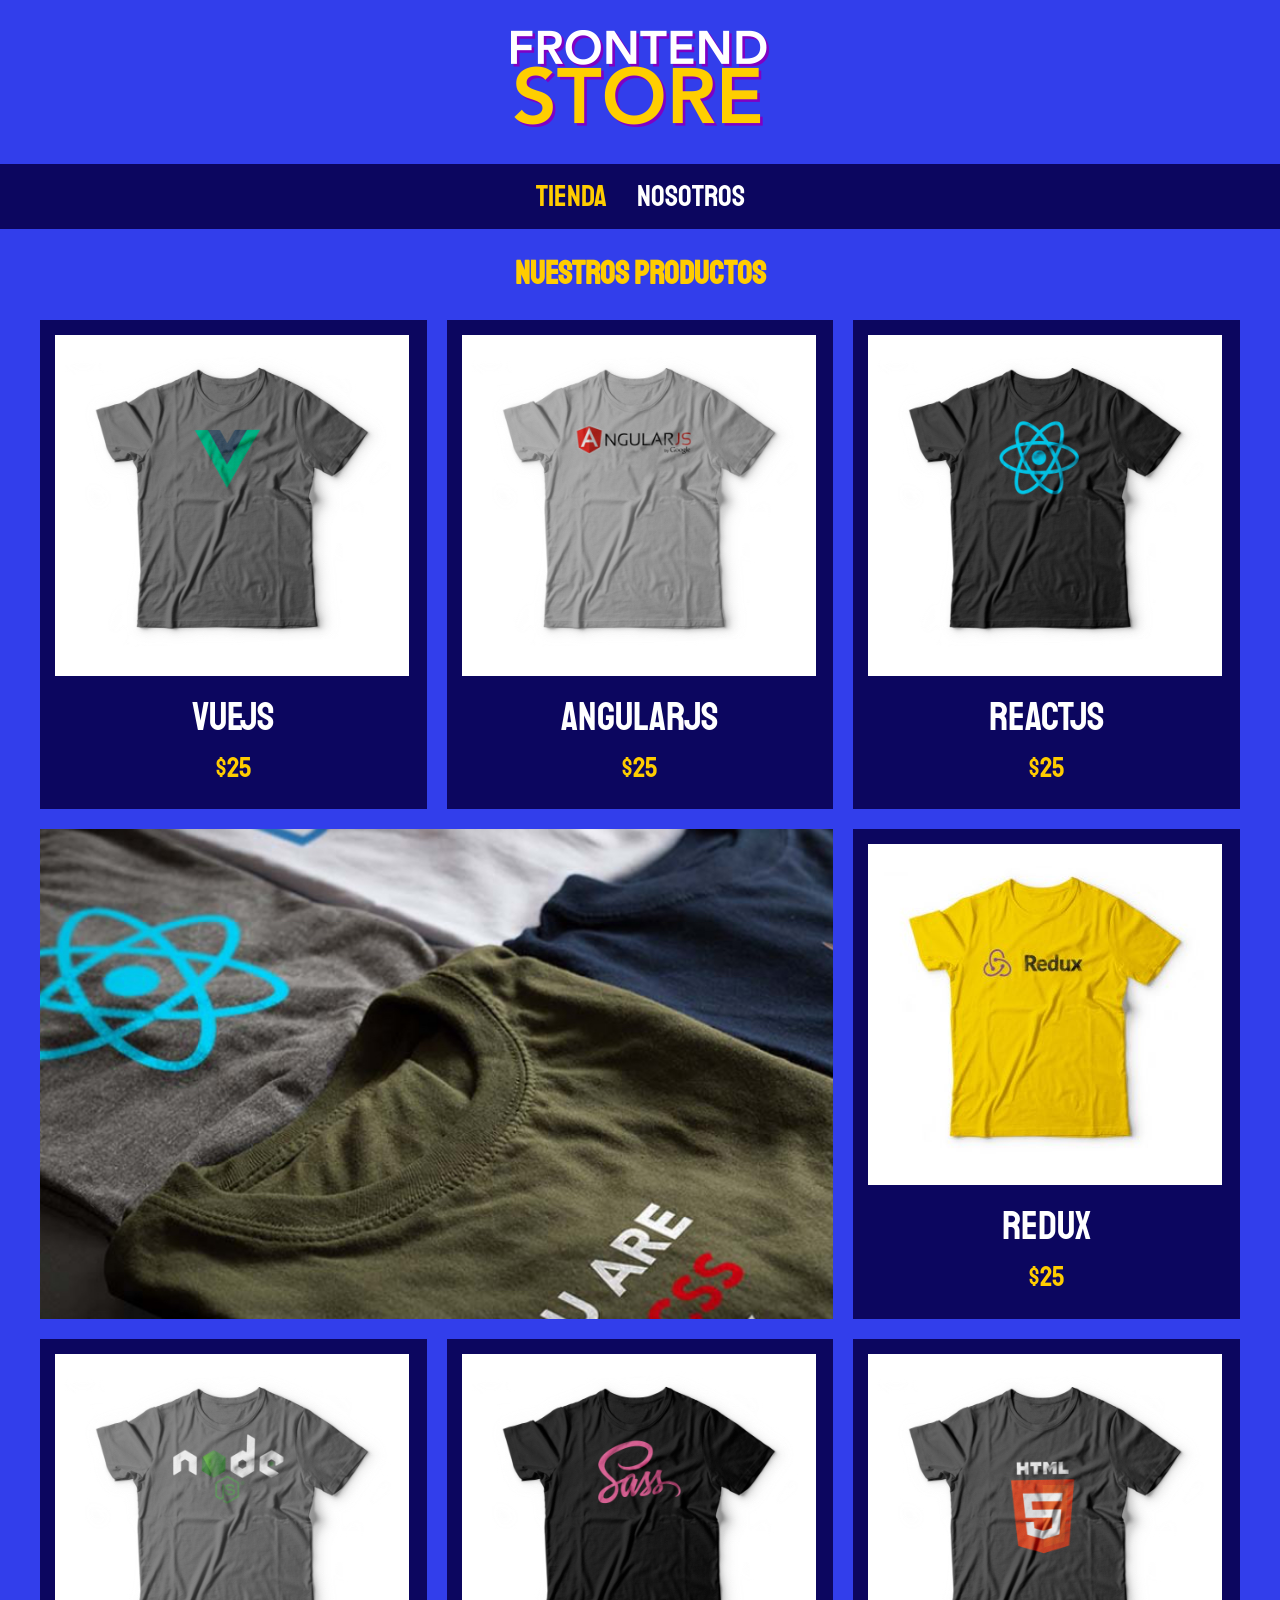
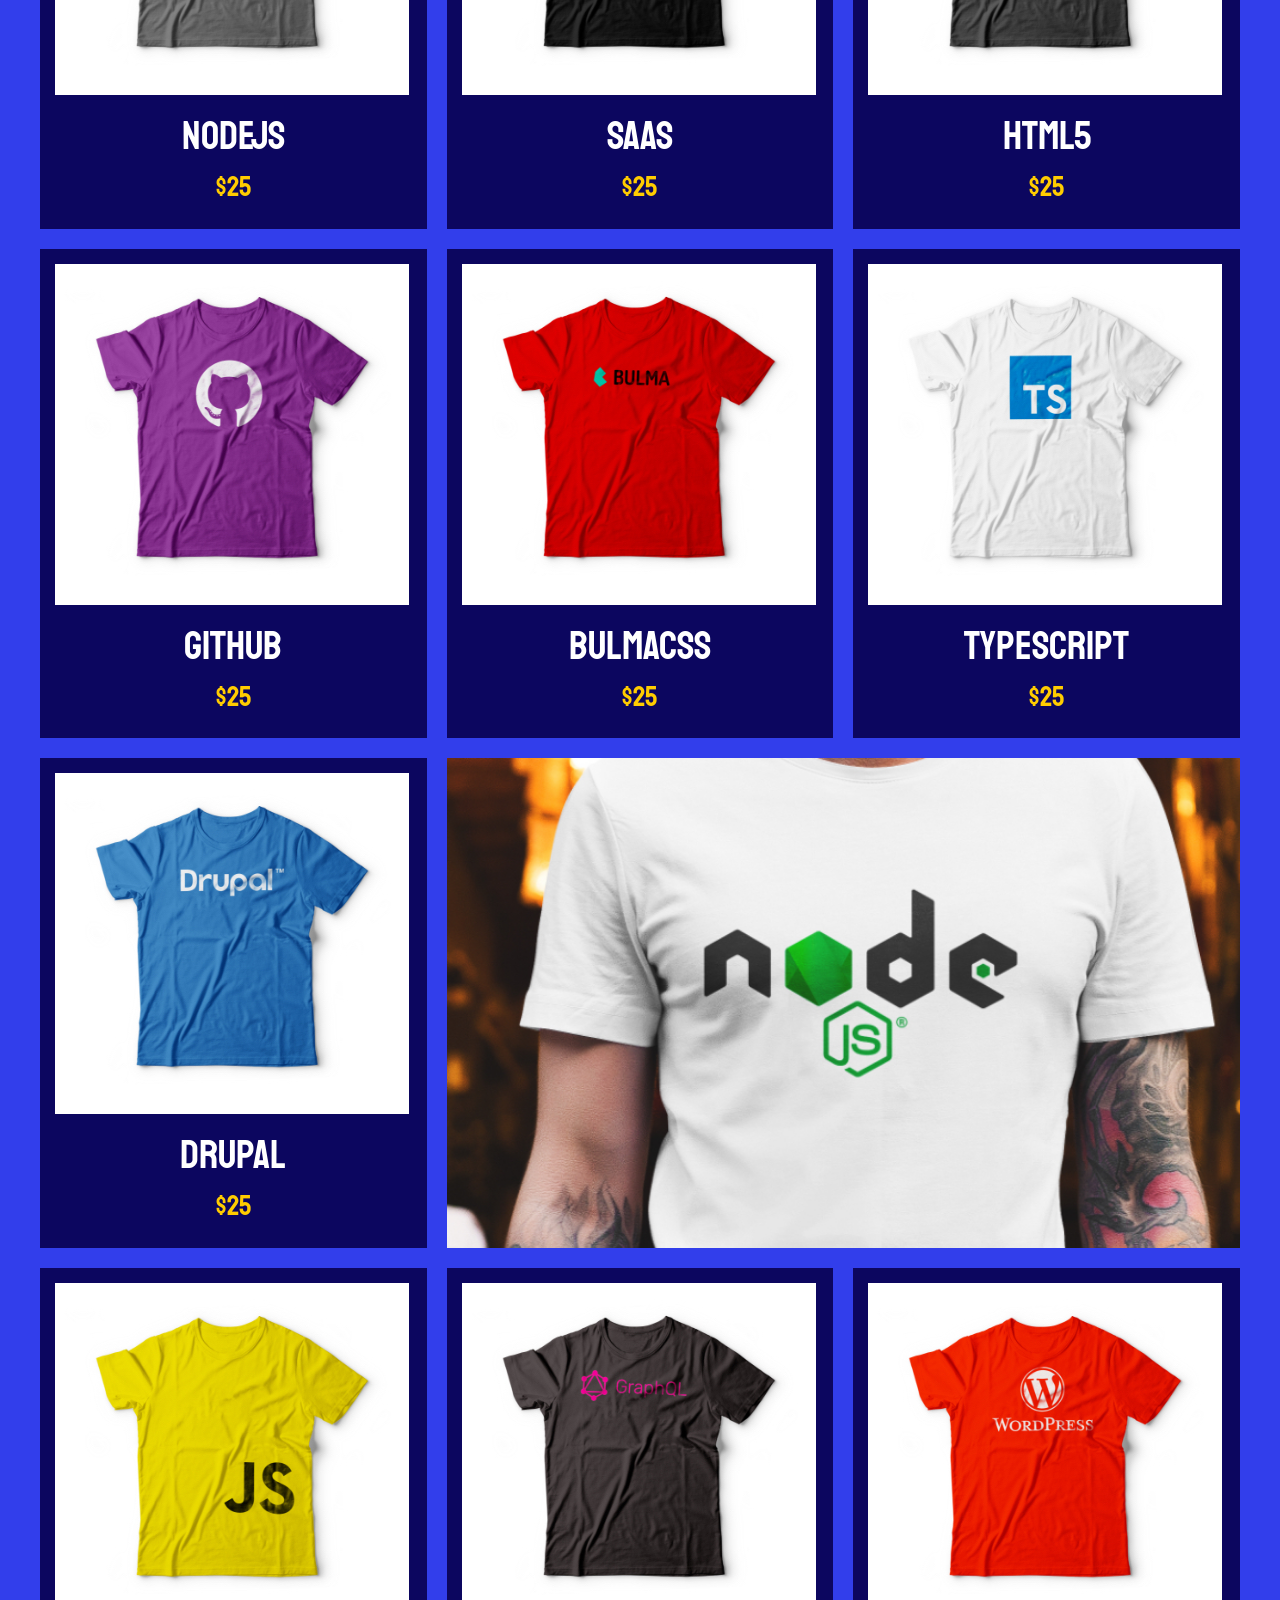
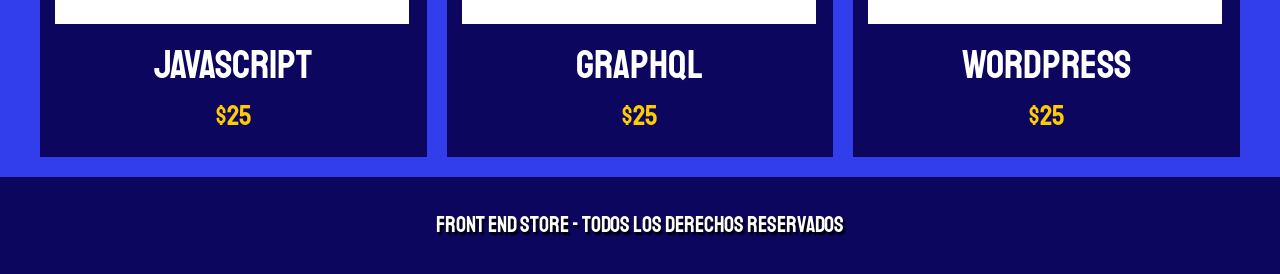
<file: index.html>
<!DOCTYPE html>
<html lang="en">
<head>
    <meta charset="UTF-8">
    <meta http-equiv="X-UA-Compatible" content="IE=edge">
    <meta name="viewport" content="width=device-width, initial-scale=1.0">
    <title>Frontend store</title>
    <!--- Google fonts --->
    <link href="https://fonts.googleapis.com/css2?family=Staatliches&display=swap" rel="stylesheet">
    <!---  Hoja de estilos --->
    <link rel="stylesheet" href="css/estilos.css">
    <!--- Normalize --->
    <link rel="stylesheet" href="css/normalize.css">
</head>
<body>
    <!--- Logo --->
    <header class="header">
        <a href="index.html">
            <img class="header__logo" src="img/logo.png" alt="logotipo">
        </a>
    </header>
    <!--- Navegacion --->
    <nav class="navegacion">
        <a href="index.html" class="navegacion__enlace navegacion__enlace--activo">Tienda</a>
        <a href="nosotros.html" class="navegacion__enlace">Nosotros</a>
    </nav>
    <!--- Titulo --->
    <main class="contenedor">
        <h1>Nuestros Productos</h1>
    
    <!--- Catalogo --->
    <div class="grid">
        <div class="producto">
            <a href="producto.html">
                <img class="producto__imagen" src="img/1.jpg" alt="imagen camisa">
                <div class="producto__informacion">
                    <p class="producto__nombre">VueJS</p>
                    <p class="producto__precio">$25</p>
                </div>
            </a>
        </div> <!--- .producto --->
        <div class="producto">
            <a href="producto.html">
                <img class="producto__imagen" src="img/2.jpg" alt="imagen camisa">
                <div class="producto__informacion">
                    <p class="producto__nombre">AngularJS</p>
                    <p class="producto__precio">$25</p>
                </div>
            </a>
        </div> <!--- .producto --->
        <div class="producto">
            <a href="producto.html">
                <img class="producto__imagen" src="img/3.jpg" alt="imagen camisa">
                <div class="producto__informacion">
                    <p class="producto__nombre">ReactJS</p>
                    <p class="producto__precio">$25</p>
                </div>
            </a>
        </div> <!--- .producto --->
        <div class="producto">
            <a href="producto.html">
                <img class="producto__imagen" src="img/4.jpg" alt="imagen camisa">
                <div class="producto__informacion">
                    <p class="producto__nombre">Redux</p>
                    <p class="producto__precio">$25</p>
                </div>
            </a>
        </div> <!--- .producto --->
        <div class="producto">
            <a href="producto.html">
                <img class="producto__imagen" src="img/5.jpg" alt="imagen camisa">
                <div class="producto__informacion">
                    <p class="producto__nombre">NodeJS</p>
                    <p class="producto__precio">$25</p>
                </div>
            </a>
        </div> <!--- .producto --->
        <div class="producto">
            <a href="producto.html">
                <img class="producto__imagen" src="img/6.jpg" alt="imagen camisa">
                <div class="producto__informacion">
                    <p class="producto__nombre">SAAS</p>
                    <p class="producto__precio">$25</p>
                </div>
            </a>
        </div> <!--- .producto --->
        <div class="producto">
            <a href="producto.html">
                <img class="producto__imagen" src="img/7.jpg" alt="imagen camisa">
                <div class="producto__informacion">
                    <p class="producto__nombre">HTML5</p>
                    <p class="producto__precio">$25</p>
                </div>
            </a>
        </div> <!--- .producto --->
        <div class="producto">
            <a href="producto.html">
                <img class="producto__imagen" src="img/8.jpg" alt="imagen camisa">
                <div class="producto__informacion">
                    <p class="producto__nombre">Github</p>
                    <p class="producto__precio">$25</p>
                </div>
            </a>
        </div> <!--- .producto --->
        <div class="producto">
            <a href="producto.html">
                <img class="producto__imagen" src="img/9.jpg" alt="imagen camisa">
                <div class="producto__informacion">
                    <p class="producto__nombre">BulmaCSS</p>
                    <p class="producto__precio">$25</p>
                </div>
            </a>
        </div> <!--- .producto --->
        <div class="producto">
            <a href="producto.html">
                <img class="producto__imagen" src="img/10.jpg" alt="imagen camisa">
                <div class="producto__informacion">
                    <p class="producto__nombre">TypeScript</p>
                    <p class="producto__precio">$25</p>
                </div>
            </a>
        </div> <!--- .producto --->
        <div class="producto">
            <a href="producto.html">
                <img class="producto__imagen" src="img/11.jpg" alt="imagen camisa">
                <div class="producto__informacion">
                    <p class="producto__nombre">Drupal</p>
                    <p class="producto__precio">$25</p>
                </div>
            </a>
        </div> <!--- .producto --->
        <div class="producto">
            <a href="producto.html">
                <img class="producto__imagen" src="img/12.jpg" alt="imagen camisa">
                <div class="producto__informacion">
                    <p class="producto__nombre">JavaScript</p>
                    <p class="producto__precio">$25</p>
                </div>
            </a>
        </div> <!--- .producto --->
        <div class="producto">
            <a href="producto.html">
                <img class="producto__imagen" src="img/13.jpg" alt="imagen camisa">
                <div class="producto__informacion">
                    <p class="producto__nombre">GraphQL</p>
                    <p class="producto__precio">$25</p>
                </div>
            </a>
        </div> <!--- .producto --->
        <div class="producto">
            <a href="producto.html">
                <img class="producto__imagen" src="img/14.jpg" alt="imagen camisa">
                <div class="producto__informacion">
                    <p class="producto__nombre">Wordpress</p>
                    <p class="producto__precio">$25</p>
                </div>
            </a>
        </div> <!--- .producto --->
        <div class="grafico grafico--camisas">

        </div>
        <div class="grafico grafico--node">

        </div>
    </div>
</main>

    <footer class="footer">
        <p class="footer__texto">Front End Store - Todos los derechos reservados</p>
    </footer>
   
</body>
</html>
</file>
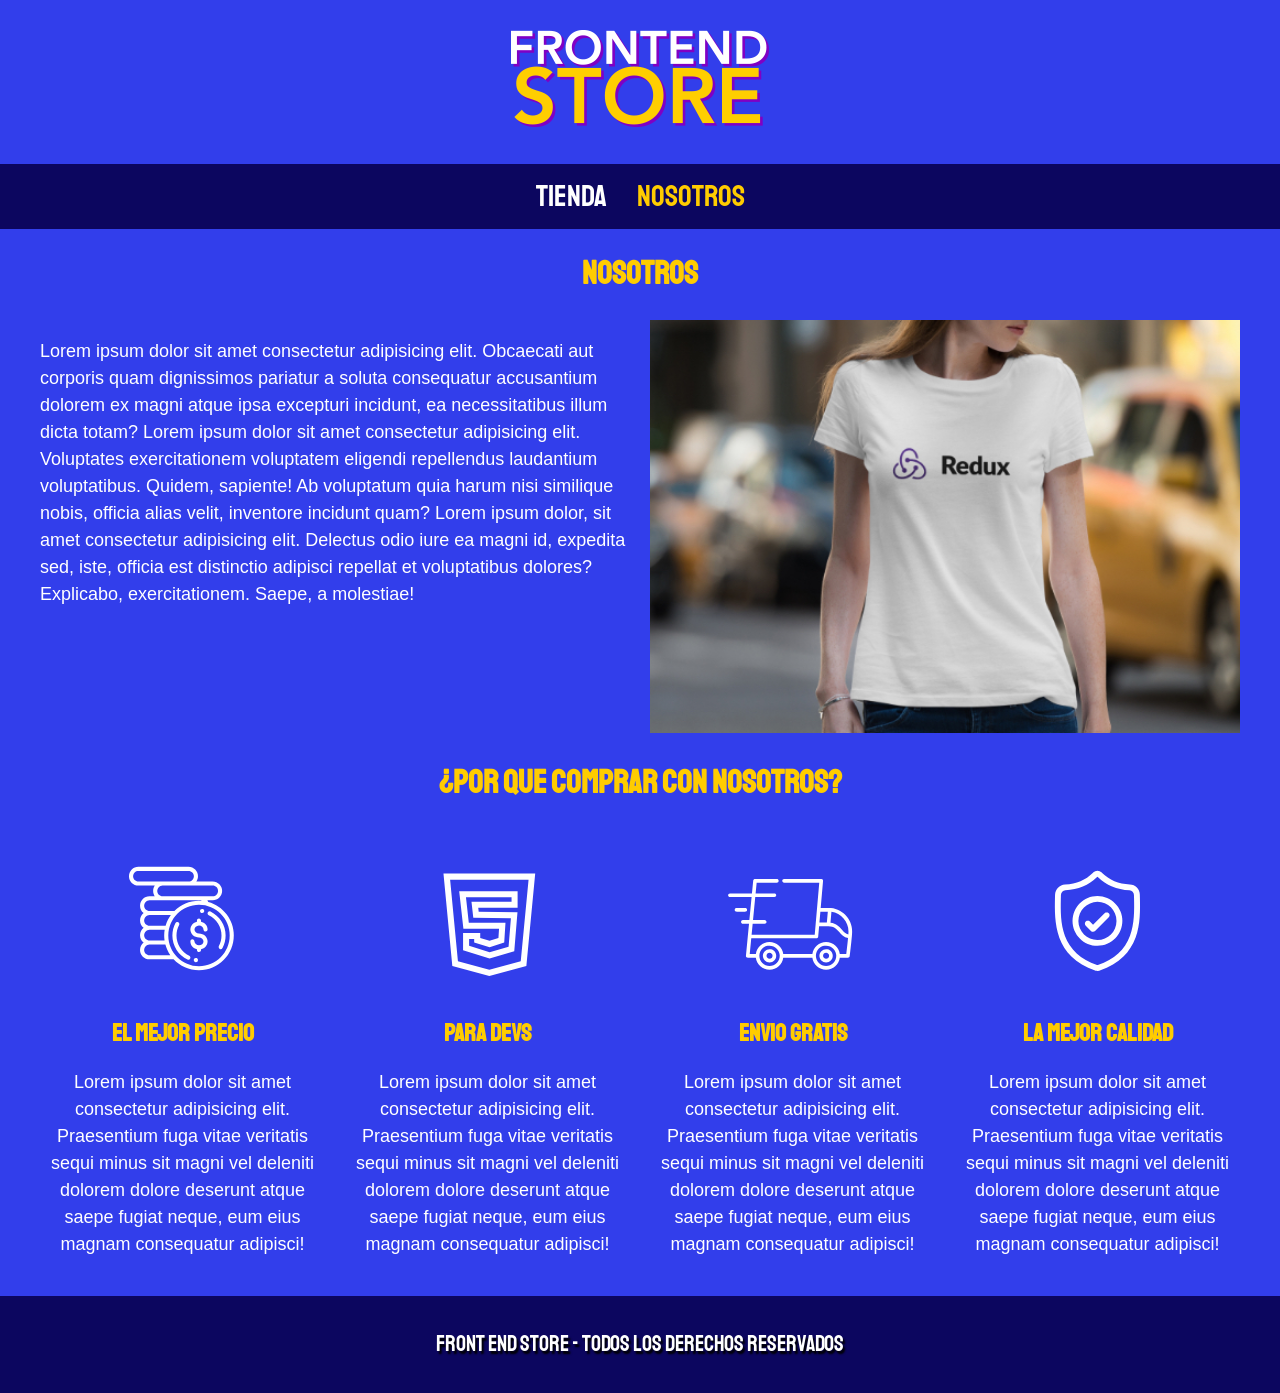
<file: nosotros.html>
<!DOCTYPE html>
<html lang="en">
<head>
    <meta charset="UTF-8">
    <meta http-equiv="X-UA-Compatible" content="IE=edge">
    <meta name="viewport" content="width=device-width, initial-scale=1.0">
    <title>Frontend store</title>
    <!--- Google fonts --->
    <link href="https://fonts.googleapis.com/css2?family=Staatliches&display=swap" rel="stylesheet">
    <!---  Hoja de estilos --->
    <link rel="stylesheet" href="css/estilos.css">
    <!--- Normalize --->
    <link rel="stylesheet" href="css/normalize.css">
</head>
<body>
    <header class="header">
        <a href="index.html">
            <img class="header__logo" src="img/logo.png" alt="logotipo">
        </a>
    </header>

    <nav class="navegacion">
        <a href="index.html" class="navegacion__enlace ">Tienda</a>
        <a href="nosotros.html" class="navegacion__enlace navegacion__enlace--activo">Nosotros</a>
    </nav>

    <main class="contenedor">
        <h1>Nosotros</h1>
        <div class="nosotros">
            <div class="nosotros__contenido">
                <p>Lorem ipsum dolor sit amet consectetur adipisicing elit. Obcaecati aut corporis quam dignissimos pariatur a soluta consequatur accusantium dolorem ex 
                    magni atque ipsa excepturi incidunt, ea necessitatibus illum dicta totam? Lorem ipsum dolor sit amet consectetur adipisicing elit. Voluptates exercitationem voluptatem eligendi repellendus laudantium voluptatibus. Quidem, sapiente! Ab 
                    voluptatum quia harum nisi similique nobis, officia alias velit, inventore incidunt quam? Lorem ipsum dolor, sit amet consectetur adipisicing elit. Delectus odio iure ea magni id, expedita sed, iste, officia est distinctio adipisci repellat et 
                    voluptatibus dolores? Explicabo, exercitationem. Saepe, a molestiae!</p>
            </div>
            <img class=" nosotros__imagen" src="img/nosotros.jpg" alt="sobre nosotros">
        </div>
    </main>

    <section class="contenedor comprar">
        <h2 class="comprar__titulo">
            ¿Por que comprar con nosotros?
        </h2>
        <div class="bloques">
            <div class="bloque">
                <img  class="bloque__imagen" src="img/icono_1.png" alt="por que comprar">
                <h3 class="bloque__titulo">El mejor precio</h3>
                <p>Lorem ipsum dolor sit amet consectetur adipisicing elit. Praesentium fuga vitae veritatis sequi minus sit magni vel deleniti dolorem dolore deserunt atque saepe fugiat neque, eum eius magnam consequatur adipisci!</p>
            </div> <!--- Bloque --->

            <div class="bloque">
                <img class="bloque__imagen" src="img/icono_2.png" alt="por que comprar">
                <h3 class="bloque__titulo">Para devs</h3>
                <p>Lorem ipsum dolor sit amet consectetur adipisicing elit. Praesentium fuga vitae veritatis sequi minus sit magni vel deleniti dolorem dolore deserunt atque saepe fugiat neque, eum eius magnam consequatur adipisci!</p>
            </div> <!--- Bloque --->

            <div class="bloque">
                <img class="bloque__imagen" src="img/icono_3.png" alt="por que comprar">
                <h3 class="bloque__titulo">Envio gratis</h3>
                <p>Lorem ipsum dolor sit amet consectetur adipisicing elit. Praesentium fuga vitae veritatis sequi minus sit magni vel deleniti dolorem dolore deserunt atque saepe fugiat neque, eum eius magnam consequatur adipisci!</p>
            </div> <!--- Bloque --->

            <div class="bloque">
                <img class="bloque__imagen" src="img/icono_4.png" alt="por que comprar">
                <h3 class="bloque__titulo">La mejor calidad</h3>
                <p>Lorem ipsum dolor sit amet consectetur adipisicing elit. Praesentium fuga vitae veritatis sequi minus sit magni vel deleniti dolorem dolore deserunt atque saepe fugiat neque, eum eius magnam consequatur adipisci!</p>
            </div> <!--- Bloque --->
        </div> <!--- Bloques --->

    </section>

    <footer class="footer">
        <p class="footer__texto">Front End Store - Todos los derechos reservados</p>
    </footer>
   
</body>
</html>
</file>
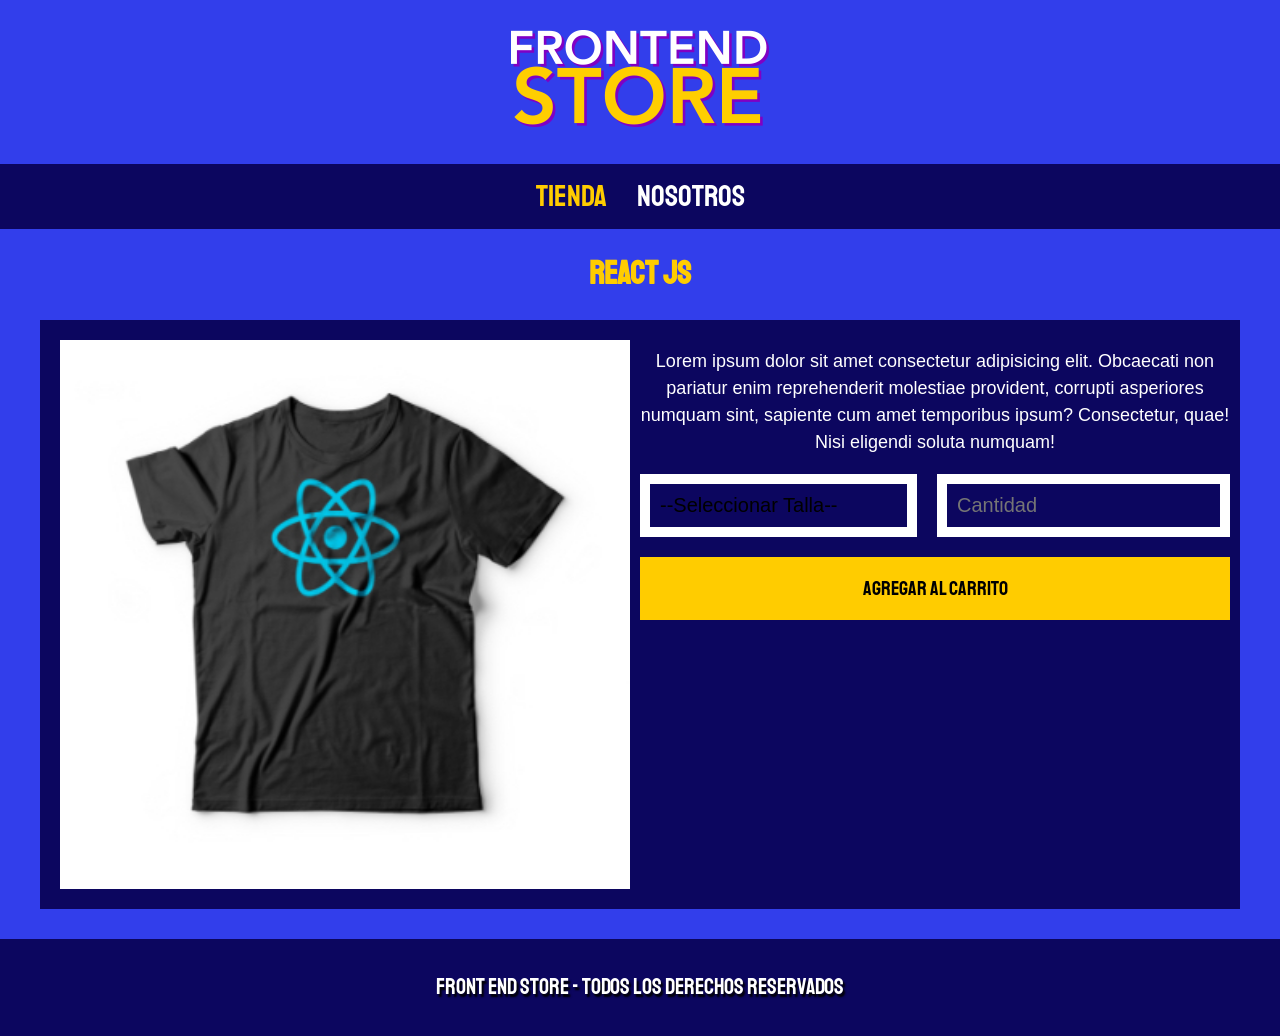
<file: producto.html>
<!DOCTYPE html>
<html lang="en">
<head>
    <meta charset="UTF-8">
    <meta http-equiv="X-UA-Compatible" content="IE=edge">
    <meta name="viewport" content="width=device-width, initial-scale=1.0">
    <title>Frontend store</title>
    <!--- Google fonts --->
    <link href="https://fonts.googleapis.com/css2?family=Staatliches&display=swap" rel="stylesheet">
    <!---  Hoja de estilos --->
    <link rel="stylesheet" href="css/estilos.css">
    <!--- Normalize --->
    <link rel="stylesheet" href="css/normalize.css">
</head>
<body>
    <header class="header">
        <a href="index.html">
            <img class="header__logo" src="img/logo.png" alt="logotipo">
        </a>
    </header>

    <nav class="navegacion">
        <a href="index.html" class="navegacion__enlace navegacion__enlace--activo">Tienda</a>
        <a href="nosotros.html" class="navegacion__enlace ">Nosotros</a>
    </nav>

    <main class="contenedor">
        <h1>React Js</h1>

        <div class="camisa">
           <img class="camisa__imagen" src="img/3.jpg" alt="Imagen del producto"> 
            <div class="camisa__contenido">
                <p>Lorem ipsum dolor sit amet
                     consectetur adipisicing 
                     elit. Obcaecati non pariatur enim reprehenderit molestiae provident, corrupti asperiores numquam sint, 
                     sapiente cum amet temporibus ipsum? Consectetur, quae! Nisi eligendi soluta numquam!</p> 
                
                <form class="formulario">
                    <select class="formulario__campo">
                        <option disabled selected>--Seleccionar Talla--</option>
                        <option >Pequeña</option>
                        <option >Mediana</option>
                        <option >Grande</option>
                    </select>
                    <input class="formulario__campo" type="number" placeholder="Cantidad" min="1">
                    <input class="formulario__submit" type="submit" value="agregar al carrito">
                </form>     
            </div>  
        </div>
    </main>

    <footer class="footer">
        <p class="footer__texto">Front End Store - Todos los derechos reservados</p>
    </footer>
   
</body>
</html>
</file>
<file: css/estilos.css>
:root {
    --primario: #323eeb;
    --primarioOscuro: #0c065f;
    --secundario: #ffcc00;
    --secundarioOscuro: rgb(233, 287, 2);
    --blanco: #FFF;
    --negro: #000;

    --fuentePrincipal: 'Staatliches', cursive;
}

html {
    box-sizing: border-box;
    font-size: 62.5%; /*   10px = 1rem */
}

*, *:before, *:after {
    box-sizing: inherit;
}

/* Globales */

body {
    background-color: var(--primario);
    font-size: 1.6rem;
    line-height: 1.5;
}
p {
    font-size: 1.8rem;
    font-family: Arial, Helvetica, sans-serif;
    color: var(--blanco);
}
a {
    text-decoration: none;
}
img {
    max-width: 100%;
}
.contenedor {
    max-width: 120rem;
    margin: 0 auto;
}
h1,h2,h3 {
    text-align: center;
    color: var(--secundario);
    font-family: var(--fuentePrincipal);
    
}
h1 {
    font-size: 4rem;
}
h2 {
    font-size: 3.2rem;
}
h3 { 
    font-size: 2.4rem;
}


/*   Header   */

.header {
    display: flex;
    justify-content: center;
}
.header__logo {
    margin: 3rem 0;
}

/* Footer */
.footer {
    background-color: var(--primarioOscuro);
    padding: 1rem 0;
    margin-top: 2rem;
}
.footer__texto {
    text-align: center;
    font-family: var(--fuentePrincipal);
    font-size: 2.2rem;
    text-shadow: .2rem .3rem .2rem var(--negro);

}

/* Navegacion */

.navegacion {
    background-color: var(--primarioOscuro);
    padding: 1rem 0;
    display: flex;
    justify-content: center;
    /* gap: 3rem;    Separar los elementos entre ellos (tiendanosotros) a (tienda   nosotros) */
}
.navegacion__enlace {
    font-family: var(--fuentePrincipal);
    color: var(--blanco);
    font-size: 3rem;
    margin-right: 3rem;
}
.navegacion__enlace:last-of-type {
    margin-right: 0;   /*Este pseudoselector selecciona el ultimo elemento de todos los que se parecen "a href" y le aplica lo que queramos solo a ese */
}

.navegacion__enlace--activo,
.navegacion__enlace:hover {
    color: var(--secundario);
}

/* Grid */
.grid {
    display:grid;
    grid-template-columns: repeat(2, 1fr);
    gap: 2rem;
}
@media (min-width: 768px) {
    .grid {
        grid-template-columns: repeat(3, 1fr) ;
    }
    
}
/*  Productos */

.producto {
    background-color: var(--primarioOscuro) ;
    padding: 1.5rem;
}

.producto__nombre {
    font-size: 4rem;
}
.producto__precio {
    font-size: 2.8rem;
    color: var(--secundario);
}
.producto__nombre,
.producto__precio {
    font-family: var(--fuentePrincipal) ;
    margin: 1rem 0;
    text-align: center;
    line-height: 1.2;
}

/*  Graficos */

.grafico {
    min-height: 30rem;
    background-repeat: no-repeat;
    background-size: cover;
    grid-column: 1 / 3 ;
}
.grafico--camisas {
    grid-row: 2 / 3;
    background-image: url(../img/grafico1.jpg) ;
}
.grafico--node {
    background-image: url(../img/grafico2.jpg);
    grid-row: 8 / 9;
}
@media (min-width: 768px) {
    .grafico--node {
        grid-row: 5 / 6;
        grid-column: 2 / 4;
    }
}

/* Nosotros */
.nosotros {
    display: grid;
    grid-template-rows: repeat(2, auto);
}
@media (min-width: 768px) {
    .nosotros {
        grid-template-columns: repeat(2, 1fr);
        column-gap: 2rem ;
    }   
}
.nosotros__imagen {
   grid-row: 1 / 2;
   width: 100%;
}
@media (min-width: 768px) {
    .nosotros__imagen {
        grid-column: 2 / 3;
    }
}

.nosotros__contenido {
    margin-left: 1rem;
}
@media (min-width: 1201px) {
    .nosotros__contenido {margin-left: 0;}
    
}

/* Bloques */

.bloques {
    display: grid;
    grid-template-columns: repeat(2, 1fr);
    gap: 2rem
}
@media (min-width: 768px) {
    .bloques {
        grid-template-columns: repeat(4, 1fr);
    }
}
.bloque {
    text-align: center;
}
.bloque__titulo {
    margin: 0;
}

/*  Pagina del producto  */

.camisa {
    background-color: var(--primarioOscuro);
    margin-bottom: 3rem;
    padding: 1rem;
}


.camisa__imagen {
    width: 100%;
    padding: 2rem;
    padding-bottom: 0;
}
.camisa__contenido {
    text-align: center;
}

.formulario {
    display: flex;
    flex-wrap: wrap;
    justify-content: center;
    gap: 2rem;  
}

.formulario__campo {
    border: 1rem solid var(--blanco);
    background-color: transparent;
    color: var(--negro);
    font-size: 2rem;
    font-family: Arial, Helvetica, sans-serif;
    padding: 1rem;
    appearance: none;
    flex-grow: 1;

}
.formulario__submit {
    background-color: var(--secundario);
    border: none;
    font-size: 2rem;
    font-family: var(--fuentePrincipal);
    padding: 2rem;
    transition: background-color .2s ease;
    margin-bottom: 3rem;
    flex-grow: 1;
}
.formulario__submit:hover {
    cursor: pointer;
    background-color: var(--secundarioOscuro);
}

@media (min-width: 767px) {
    .camisa {
        display: grid;
        grid-template-columns: repeat(2, 1fr);
       
    }
    .camisa__imagen {
     padding: 1rem;
       
    }
    .formulario {
        display: grid;
        grid-template-columns: repeat(2, 1fr);
    }
    .formulario__submit {
        grid-column: 1 / 3;
    }
}
</file>
